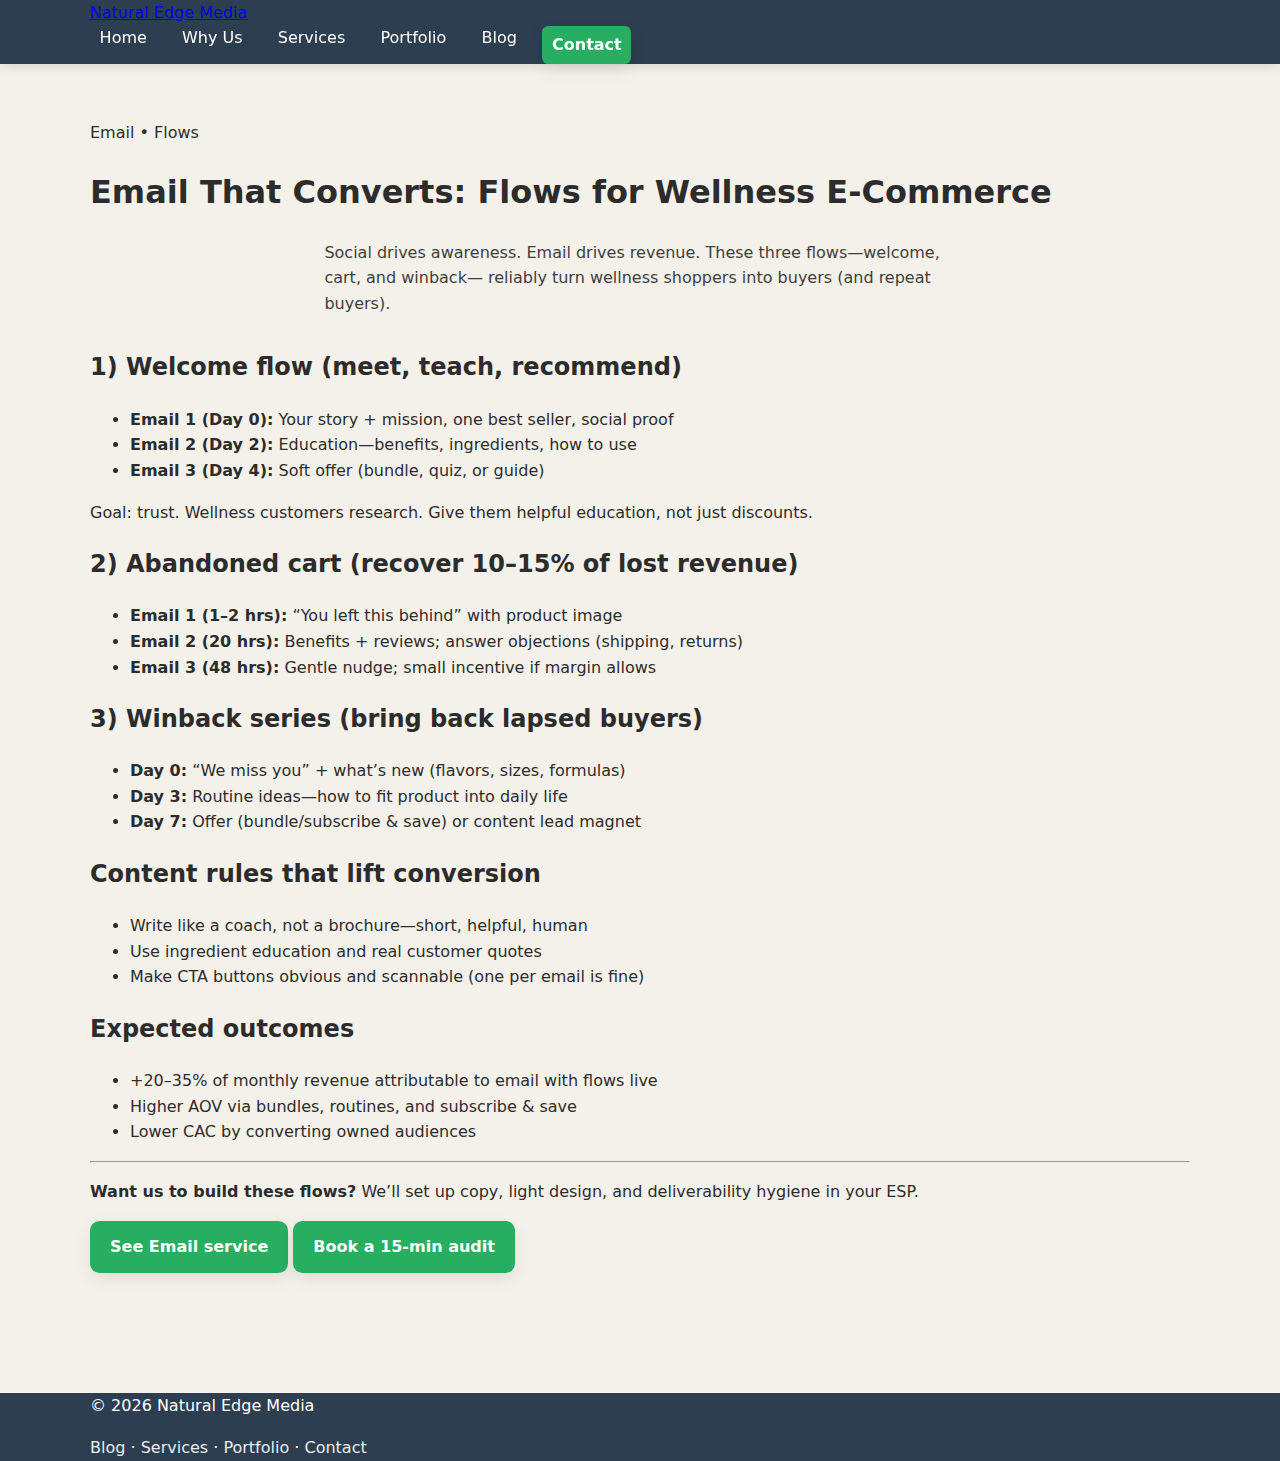
<file: blog-email-wellness.html>
<!doctype html>
<html lang="en">
<head>
  <meta charset="utf-8" />
  <meta name="viewport" content="width=device-width, initial-scale=1" />
  <title>Email That Converts: Flows for Wellness E-Commerce | Natural Edge Media</title>
  <meta name="description" content="Welcome, cart, and winback flows that turn browsers into buyers for wellness brands. Learn the structure, timing, and content that actually converts." />
  <link rel="canonical" href="https://naturaledgemedia.net/blog-email-wellness.html" />
  <link rel="stylesheet" href="styles.css?v=12" />
  <meta property="og:title" content="Email That Converts: Flows for Wellness E-Commerce" />
  <meta property="og:description" content="Build welcome, cart, and winback flows that convert wellness shoppers into loyal buyers." />
  <meta property="og:type" content="article" />
  <meta property="og:url" content="https://naturaledgemedia.net/blog-email-wellness.html" />
</head>
<body>
  <header class="site-header">
    <div class="container header">
      <a class="brand" href="index.html">Natural Edge <span>Media</span></a>
      <nav aria-label="Primary">
        <ul class="nav">
          <li><a href="index.html">Home</a></li>
          <li><a href="about.html">Why Us</a></li>
          <li><a href="services.html">Services</a></li>
          <li><a href="portfolio.html">Portfolio</a></li>
          <li><a href="blog.html" class="active">Blog</a></li>
          <li><a class="btn btn-small" href="contact.html">Contact</a></li>
        </ul>
      </nav>
    </div>
  </header>

  <main class="section">
    <article class="container narrow">
      <p class="eyebrow">Email • Flows</p>
      <h1>Email That Converts: Flows for Wellness E-Commerce</h1>
      <p class="lead">
        Social drives awareness. Email drives revenue. These three flows—welcome, cart, and winback—
        reliably turn wellness shoppers into buyers (and repeat buyers).
      </p>

      <h2>1) Welcome flow (meet, teach, recommend)</h2>
      <ul class="bullets">
        <li><strong>Email 1 (Day 0):</strong> Your story + mission, one best seller, social proof</li>
        <li><strong>Email 2 (Day 2):</strong> Education—benefits, ingredients, how to use</li>
        <li><strong>Email 3 (Day 4):</strong> Soft offer (bundle, quiz, or guide)</li>
      </ul>
      <p>
        Goal: trust. Wellness customers research. Give them helpful education, not just discounts.
      </p>

      <h2>2) Abandoned cart (recover 10–15% of lost revenue)</h2>
      <ul class="bullets">
        <li><strong>Email 1 (1–2 hrs):</strong> “You left this behind” with product image</li>
        <li><strong>Email 2 (20 hrs):</strong> Benefits + reviews; answer objections (shipping, returns)</li>
        <li><strong>Email 3 (48 hrs):</strong> Gentle nudge; small incentive if margin allows</li>
      </ul>

      <h2>3) Winback series (bring back lapsed buyers)</h2>
      <ul class="bullets">
        <li><strong>Day 0:</strong> “We miss you” + what’s new (flavors, sizes, formulas)</li>
        <li><strong>Day 3:</strong> Routine ideas—how to fit product into daily life</li>
        <li><strong>Day 7:</strong> Offer (bundle/subscribe &amp; save) or content lead magnet</li>
      </ul>

      <h2>Content rules that lift conversion</h2>
      <ul class="bullets">
        <li>Write like a coach, not a brochure—short, helpful, human</li>
        <li>Use ingredient education and real customer quotes</li>
        <li>Make CTA buttons obvious and scannable (one per email is fine)</li>
      </ul>

      <h2>Expected outcomes</h2>
      <ul class="bullets">
        <li>+20–35% of monthly revenue attributable to email with flows live</li>
        <li>Higher AOV via bundles, routines, and subscribe &amp; save</li>
        <li>Lower CAC by converting owned audiences</li>
      </ul>

      <hr/>
      <p><strong>Want us to build these flows?</strong> We’ll set up copy, light design, and deliverability hygiene in your ESP.</p>
      <div class="actions">
        <a href="services.html#email" class="btn btn-outline">See Email service</a>
        <a class="btn btn-green" href="https://calendly.com/naturaledgebackup/15-minute-discovery-call" target="_blank" rel="noopener">Book a 15-min audit</a>
      </div>
    </article>
  </main>

  <footer class="site-footer">
    <div class="container footer">
      <p>© <span id="year"></span> Natural Edge Media</p>
      <nav aria-label="Footer">
        <a href="blog.html">Blog</a> · <a href="services.html">Services</a> · <a href="portfolio.html">Portfolio</a> · <a href="contact.html">Contact</a>
      </nav>
    </div>
  </footer>
  <script>document.getElementById('year').textContent=new Date().getFullYear()</script>
</body>
</html>
</file>
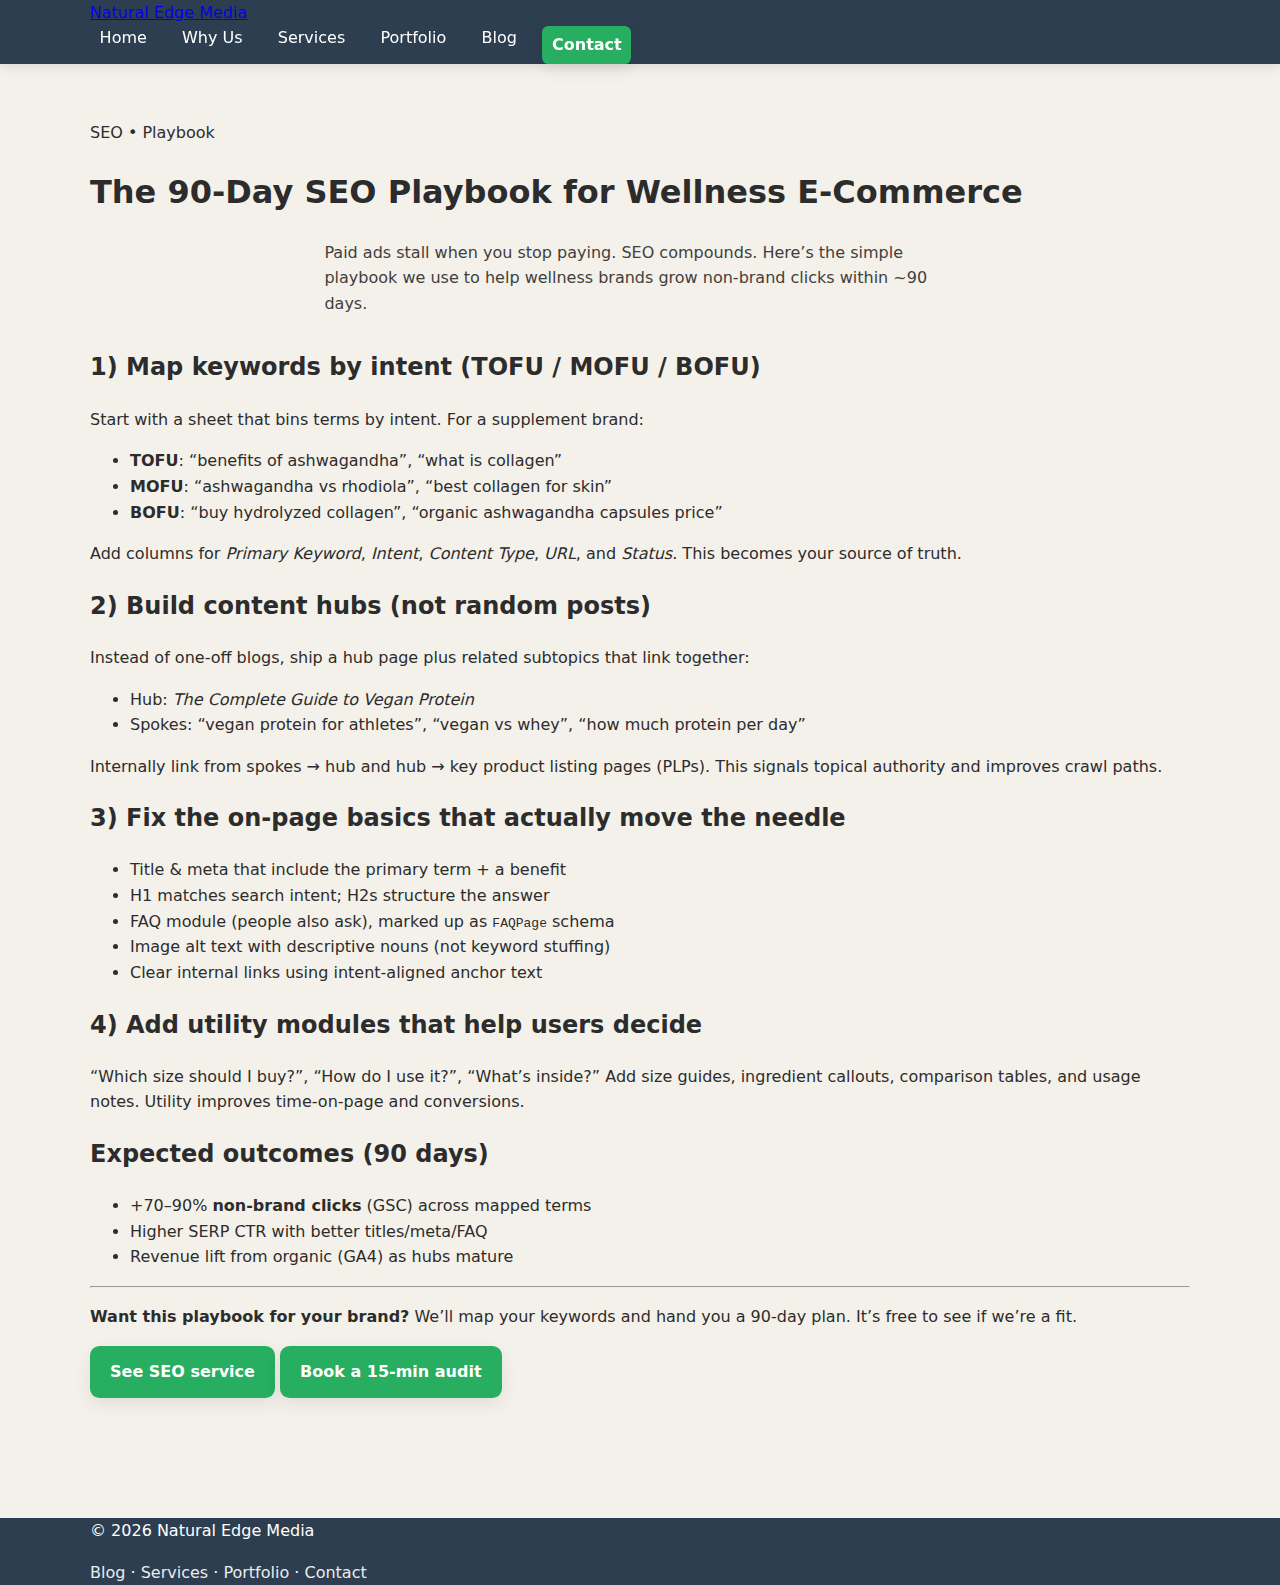
<file: blog-seo-playbook.html>
<!doctype html>
<html lang="en">
<head>
  <meta charset="utf-8" />
  <meta name="viewport" content="width=device-width, initial-scale=1" />
  <title>The 90-Day SEO Playbook for Wellness E-Commerce | Natural Edge Media</title>
  <meta name="description" content="A simple, high-ROI SEO framework for wellness e-commerce brands. Map intent keywords, build content hubs, and fix on-page basics to grow non-brand clicks in 90 days." />
  <link rel="canonical" href="https://naturaledgemedia.net/blog-seo-playbook.html" />
  <link rel="stylesheet" href="styles.css?v=12" />
  <meta property="og:title" content="The 90-Day SEO Playbook for Wellness E-Commerce" />
  <meta property="og:description" content="A simple, high-ROI SEO framework for wellness brands that compounds traffic in ~90 days." />
  <meta property="og:type" content="article" />
  <meta property="og:url" content="https://naturaledgemedia.net/blog-seo-playbook.html" />
</head>
<body>
  <header class="site-header">
    <div class="container header">
      <a class="brand" href="index.html">Natural Edge <span>Media</span></a>
      <nav aria-label="Primary">
        <ul class="nav">
          <li><a href="index.html">Home</a></li>
          <li><a href="about.html">Why Us</a></li>
          <li><a href="services.html">Services</a></li>
          <li><a href="portfolio.html">Portfolio</a></li>
          <li><a href="blog.html" class="active">Blog</a></li>
          <li><a class="btn btn-small" href="contact.html">Contact</a></li>
        </ul>
      </nav>
    </div>
  </header>

  <main class="section">
    <article class="container narrow">
      <p class="eyebrow">SEO • Playbook</p>
      <h1>The 90-Day SEO Playbook for Wellness E-Commerce</h1>
      <p class="lead">
        Paid ads stall when you stop paying. SEO compounds. Here’s the simple playbook we use to help
        wellness brands grow non-brand clicks within ~90 days.
      </p>

      <h2>1) Map keywords by intent (TOFU / MOFU / BOFU)</h2>
      <p>
        Start with a sheet that bins terms by intent. For a supplement brand:
      </p>
      <ul class="bullets">
        <li><strong>TOFU</strong>: “benefits of ashwagandha”, “what is collagen”</li>
        <li><strong>MOFU</strong>: “ashwagandha vs rhodiola”, “best collagen for skin”</li>
        <li><strong>BOFU</strong>: “buy hydrolyzed collagen”, “organic ashwagandha capsules price”</li>
      </ul>
      <p>
        Add columns for <em>Primary Keyword</em>, <em>Intent</em>, <em>Content Type</em>, 
        <em>URL</em>, and <em>Status</em>. This becomes your source of truth.
      </p>

      <h2>2) Build content hubs (not random posts)</h2>
      <p>
        Instead of one-off blogs, ship a hub page plus related subtopics that link together:
      </p>
      <ul class="bullets">
        <li>Hub: <em>The Complete Guide to Vegan Protein</em></li>
        <li>Spokes: “vegan protein for athletes”, “vegan vs whey”, “how much protein per day”</li>
      </ul>
      <p>
        Internally link from spokes → hub and hub → key product listing pages (PLPs).
        This signals topical authority and improves crawl paths.
      </p>

      <h2>3) Fix the on-page basics that actually move the needle</h2>
      <ul class="bullets">
        <li>Title &amp; meta that include the primary term + a benefit</li>
        <li>H1 matches search intent; H2s structure the answer</li>
        <li>FAQ module (people also ask), marked up as <code>FAQPage</code> schema</li>
        <li>Image alt text with descriptive nouns (not keyword stuffing)</li>
        <li>Clear internal links using intent-aligned anchor text</li>
      </ul>

      <h2>4) Add utility modules that help users decide</h2>
      <p>
        “Which size should I buy?”, “How do I use it?”, “What’s inside?” Add size guides, ingredient
        callouts, comparison tables, and usage notes. Utility improves time-on-page and conversions.
      </p>

      <h2>Expected outcomes (90 days)</h2>
      <ul class="bullets">
        <li>+70–90% <strong>non-brand clicks</strong> (GSC) across mapped terms</li>
        <li>Higher SERP CTR with better titles/meta/FAQ</li>
        <li>Revenue lift from organic (GA4) as hubs mature</li>
      </ul>

      <hr/>
      <p><strong>Want this playbook for your brand?</strong> We’ll map your keywords and hand you a
      90-day plan. It’s free to see if we’re a fit.</p>
      <div class="actions">
        <a href="services.html#seo" class="btn btn-outline">See SEO service</a>
        <a class="btn btn-green" href="https://calendly.com/naturaledgebackup/15-minute-discovery-call" target="_blank" rel="noopener">Book a 15-min audit</a>
      </div>
    </article>
  </main>

  <footer class="site-footer">
    <div class="container footer">
      <p>© <span id="year"></span> Natural Edge Media</p>
      <nav aria-label="Footer">
        <a href="blog.html">Blog</a> · <a href="services.html">Services</a> · <a href="portfolio.html">Portfolio</a> · <a href="contact.html">Contact</a>
      </nav>
    </div>
  </footer>
  <script>document.getElementById('year').textContent=new Date().getFullYear()</script>
</body>
</html>
</file>
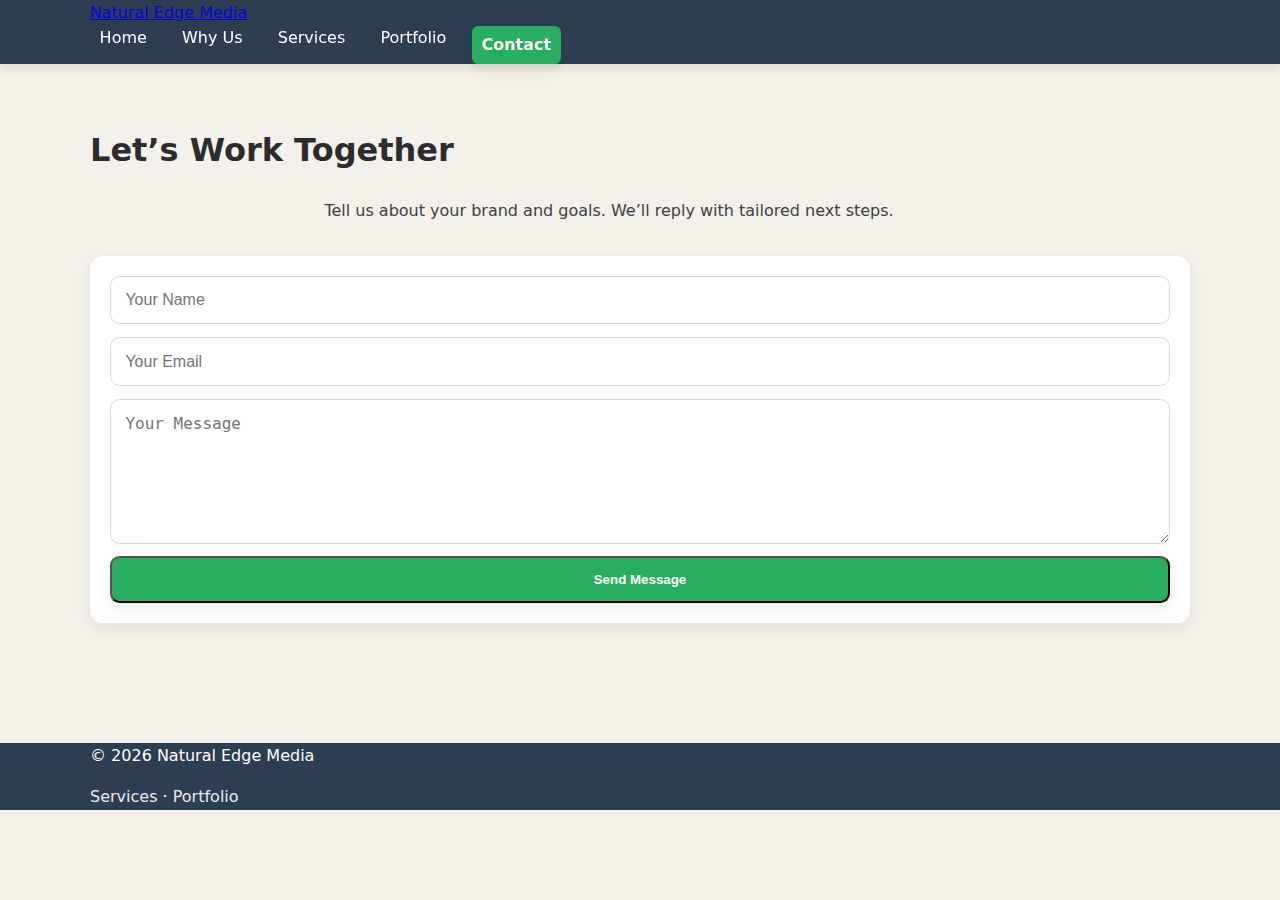
<file: contact.html>
<!DOCTYPE html>
<html lang="en">
<head>
  <meta charset="UTF-8" />
  <meta name="viewport" content="width=device-width, initial-scale=1" />
  <title>Natural Edge Media — Contact</title>
  <meta name="description" content="Contact Natural Edge Media for a strategy call and tailored next steps." />
  <link rel="stylesheet" href="styles.css" />
</head>
<body>
  <header class="site-header">
    <div class="container header">
      <a class="brand" href="index.html">Natural Edge <span>Media</span></a>
      <nav aria-label="Primary">
        <ul class="nav">
          <li><a href="index.html">Home</a></li>
          <li><a href="about.html">Why Us</a></li>
          <li><a href="services.html">Services</a></li>
          <li><a href="portfolio.html">Portfolio</a></li>
          <li><a class="btn btn-small active" href="contact.html">Contact</a></li>
        </ul>
      </nav>
    </div>
  </header>

  <section class="section section-cloud">
    <div class="container narrow">
      <h1 class="center">Let’s Work Together</h1>
      <p class="lead center">Tell us about your brand and goals. We’ll reply with tailored next steps.</p>

      <!-- Replace YOUR_FORM_ID with your Formspree ID -->
      <form action="https://formspree.io/f/YOUR_FORM_ID" method="POST" novalidate>
        <input type="text" name="name" placeholder="Your Name" required />
        <input type="email" name="_replyto" placeholder="Your Email" required />
        <textarea name="message" rows="6" placeholder="Your Message" required></textarea>
        <button type="submit" class="btn">Send Message</button>
      </form>
    </div>
  </section>

  <footer class="site-footer">
    <div class="container footer">
      <p>© <span id="year"></span> Natural Edge Media</p>
      <nav aria-label="Footer">
        <a href="services.html">Services</a> · <a href="portfolio.html">Portfolio</a>
      </nav>
    </div>
  </footer>
  <script>document.getElementById('year').textContent=new Date().getFullYear()</script>
</body>
</html>
</file>
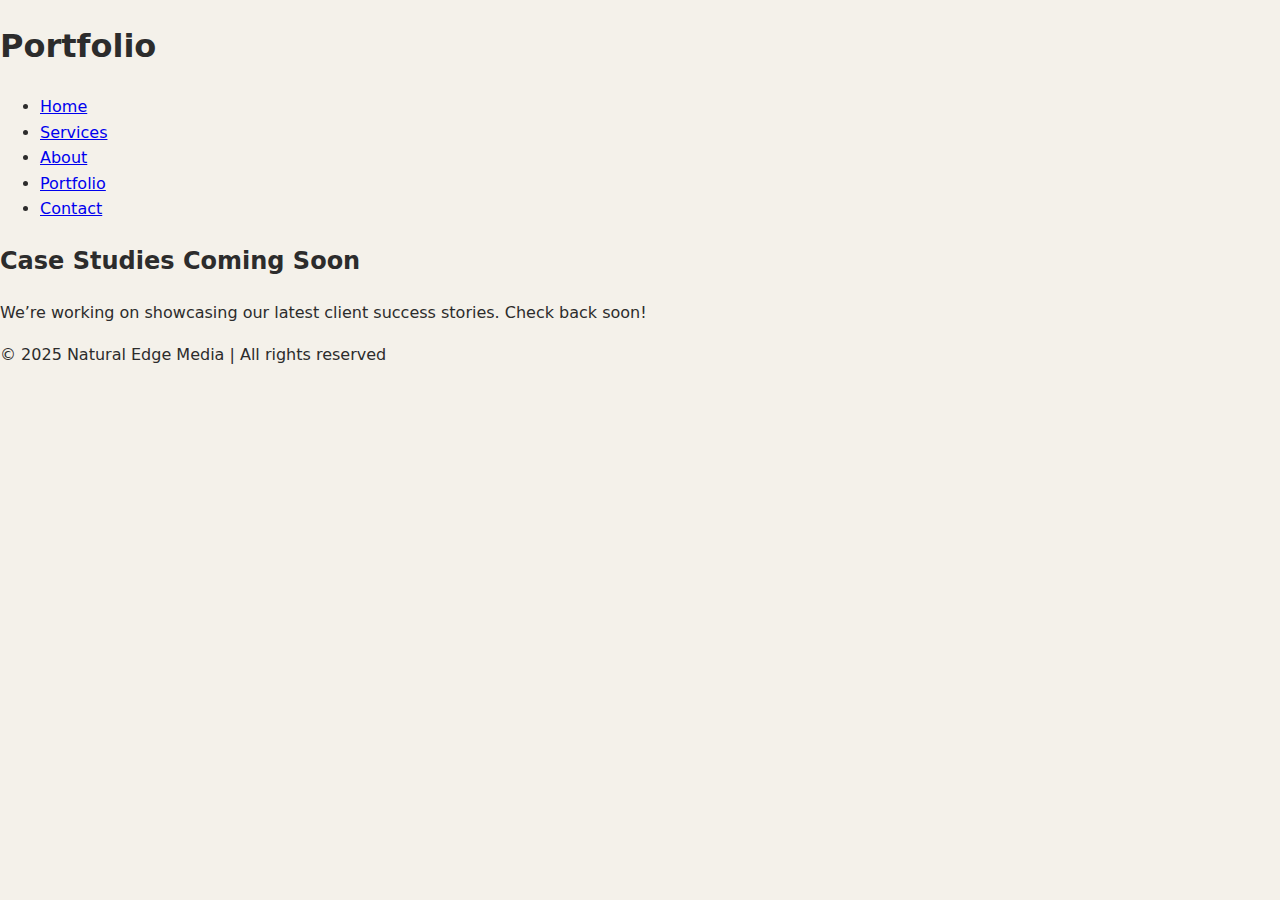
<file: portfolio.html>
<!DOCTYPE html>
<html lang="en">
<head>
  <meta charset="UTF-8" />
  <meta name="viewport" content="width=device-width, initial-scale=1.0" />
  <title>Portfolio – Natural Edge Media</title>
  <meta name="description" content="See examples of Natural Edge Media's work with eco-conscious brands and creative entrepreneurs.">
  <link rel="stylesheet" href="styles.css" />
</head>
<body>
  <header>
    <h1>Portfolio</h1>
    <nav>
      <ul>
        <li><a href="index.html">Home</a></li>
        <li><a href="services.html">Services</a></li>
        <li><a href="about.html">About</a></li>
        <li><a href="portfolio.html">Portfolio</a></li>
        <li><a href="contact.html">Contact</a></li>
      </ul>
    </nav>
  </header>

  <main>
    <section>
      <h2>Case Studies Coming Soon</h2>
      <p>We’re working on showcasing our latest client success stories. Check back soon!</p>
    </section>
  </main>

  <footer>
    <p>© 2025 Natural Edge Media | All rights reserved</p>
  </footer>
</body>
</html>
</file>
<file: styles.css>
/* ---- Base / Tokens (earth tones) ---- */
:root{
  --ink:#2c2c2c;
  --stone:#2c3e50;        /* deep slate for header/footer */
  --moss:#2e7d32;         /* deep green */
  --fern:#27ae60;         /* accent green */
  --sand:#f4f1ea;         /* warm beige */
  --sage:#eaf6f0;         /* pale green */
  --wheat:#fdf6e3;        /* pale wheat */
  --cloud:#f1f1f1;        /* light gray */
  --white:#ffffff;
  --shadow:0 6px 18px rgba(0,0,0,.08);
}

*{box-sizing:border-box}
html,body{margin:0;padding:0}
body{
  font-family: system-ui, -apple-system, Segoe UI, Roboto, Arial, sans-serif;
  color:var(--ink);
  line-height:1.6;
  background:var(--sand);
  scroll-behavior:smooth;
}

/* ---- Helpers ---- */
.container{width:min(1100px, 92%); margin:auto}
.section{padding:6.5rem 0; scroll-margin-top:5.5rem}
.lead{opacity:.9; max-width:62ch; margin:.5rem auto 2rem}
.grid-2{display:grid; gap:2rem; grid-template-columns: 1.2fr 1fr}
@media (max-width: 900px){ .grid-2{grid-template-columns:1fr} }
.cards{display:grid; grid-template-columns: repeat(4,1fr); gap:1.25rem}
@media (max-width: 1100px){ .cards{grid-template-columns: repeat(2,1fr)} }
@media (max-width: 600px){ .cards{grid-template-columns: 1fr} }

.btn{
  display:inline-block; padding:.85rem 1.25rem; border-radius:.6rem;
  background:var(--fern); color:#fff; text-decoration:none; font-weight:700;
  box-shadow: var(--shadow);
}
.btn:hover{ background:#1e874d }
.btn-ghost{
  background:transparent; color:#fff; border:2px solid #fff
}
.btn-small{ padding:.55rem .85rem; border-radius:.5rem; }

/* ---- Skip link ---- */
.skip-link{
  position:absolute; left:-9999px; top:auto; width:1px; height:1px; overflow:hidden;
}
.skip-link:focus{
  position:fixed; left:1rem; top:1rem; width:auto; height:auto; background:#fff; color:var(--ink);
  padding:.5rem .75rem; border-radius:.4rem; box-shadow:var(--shadow); z-index:10000;
}

/* ---- Header ---- */
.site-header{
  position:fixed; inset:0 0 auto 0; background:var(--stone); color:#fff; z-index:9999;
  box-shadow: 0 2px 12px rgba(0,0,0,.12);
}
.header-inner{ display:flex; align-items:center; justify-content:space-between; padding:.9rem 0 }
.logo{ color:#fff; text-decoration:none; font-weight:800; letter-spacing:.2px }
.logo span{ color:var(--fern) }
.nav{ list-style:none; display:flex; gap:1rem; margin:0; padding:0 }
.nav a{ color:#fff; text-decoration:none; padding:.4rem .6rem; border-radius:.4rem }
.nav a:hover{ background:rgba(255,255,255,.1) }

/* ---- Hero ---- */
.hero{
  position:relative; min-height:92vh; display:grid; place-items:center;
  background:url('https://images.unsplash.com/photo-1469474968028-56623f02e42e?q=80&w=2000&auto=format&fit=crop') center/cover no-repeat;
  color:#fff;
}
.hero .overlay{
  position:absolute; inset:0; background:linear-gradient( to bottom, rgba(44,62,80,.55), rgba(44,62,80,.35) );
}
.hero-inner{ position:relative; text-align:center }
.hero h1{ font-size: clamp(2rem, 4vw, 3rem); margin:0 0 .5rem }
.cta-row{ display:flex; gap:1rem; justify-content:center; margin-top:1.25rem; flex-wrap:wrap }

/* ---- About ---- */
.about{ background:var(--sand) }
.about .checks{ list-style:none; padding:0; margin:1rem 0 0 }
.about .checks li{ padding-left:1.6rem; position:relative; margin:.4rem 0 }
.about .checks li::before{
  content:"✔"; color:var(--moss); position:absolute; left:0; top:0; font-weight:700
}
.about-card{
  background:var(--white); border-radius:1rem; overflow:hidden; box-shadow:var(--shadow)
}
.about-card img{ display:block; width:100%; height:auto }

/* ---- Services ---- */
.services{ background:var(--sage) }
.card{
  background:var(--white); border-radius:.9rem; padding:1.25rem 1.1rem; box-shadow:var(--shadow);
  display:flex; flex-direction:column; gap:.5rem;
}
.card h3{ margin:.25rem 0 }

/* ---- Portfolio ---- */
.portfolio{ background:var(--wheat) }
.masonry{
  display:grid; grid-template-columns: repeat(3, 1fr); gap:1rem; margin-top:1.25rem;
}
.masonry img{ width:100%; height:260px; object-fit:cover; border-radius:.8rem; box-shadow:var(--shadow) }
@media (max-width: 900px){ .masonry{ grid-template-columns:1fr 1fr } }
@media (max-width: 600px){ .masonry{ grid-template-columns:1fr } .masonry img{ height:220px } }

/* ---- Contact ---- */
.contact{ background:var(--cloud) }
.contact-list{ list-style:none; padding:0; margin:1rem 0 2rem }
.contact-list a{ color:var(--moss); text-decoration:none }
.contact-list a:hover{ text-decoration:underline }
form{
  background:var(--white); padding:1.25rem; border-radius:.8rem; box-shadow:var(--shadow);
  display:flex; flex-direction:column; gap:.8rem
}
input, textarea{
  width:100%; padding:.9rem; border:1px solid #d7d7d7; border-radius:.6rem; font-size:1rem; background:#fff
}
input:focus, textarea:focus{
  outline:none; border-color:var(--fern); box-shadow:0 0 0 3px rgba(39,174,96,.15)
}
.form-note{ font-size:.9rem; opacity:.75 }

/* ---- Footer ---- */
.site-footer{ background:var(--stone); color:#fff }
.footer-inner{ display:flex; align-items:center; justify-content:space-between; gap:1rem; padding:1rem 0; flex-wrap:wrap }
.site-footer a{ color:#fff; text-decoration:none; opacity:.9 }
.site-footer a:hover{ opacity:1 }

/* ---- Reveal Animations ---- */
.reveal{ opacity:0; transform:translateY(16px); transition: all .7s ease }
.reveal.in{ opacity:1; transform:none }
</file>
